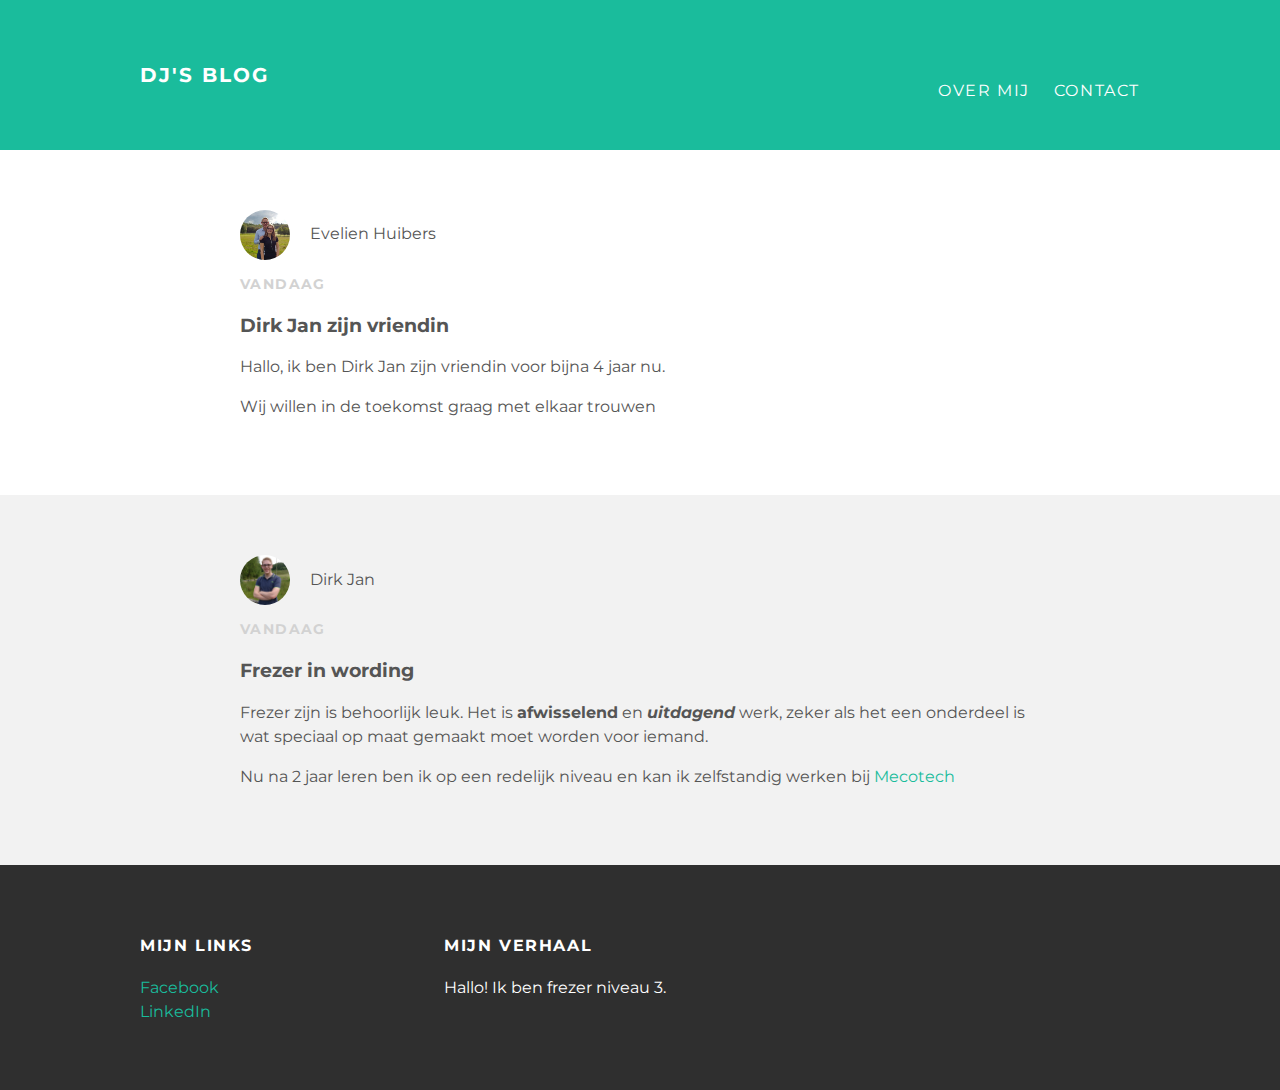
<file: index.html>
<!DOCTYPE html>
<html>
 <head>
   <title>DJ's blog</title>
   <link rel="stylesheet" type="text/css" href="styles.css">
 </head>
 <body>
   <div id="header">
     <div class="container">
       <a id="header-title" href="index.html">DJ's blog</a>
       <ul id="header-nav" class="navbar-links">
         <li><a href="about.html">Over mij</a></li>
         <li><a href="mailto:dirkjanvanvliet@live.nl">Contact</a></li>
       </ul>
     </div>
   </div>
   <div id="content">
     <div class="post-container">
       <div class="post">
         <div class="post-author">
           <img src="Evelien.jpg">
           <span>Evelien Huibers</span>
         </div>
         <p class="post-date">Vandaag</p>
         <h3 class="post-title">Dirk Jan zijn vriendin</h3>
         <div class="post-content">
           <p>Hallo, ik ben Dirk Jan zijn vriendin voor bijna 4 jaar nu.</p>
           <p>Wij willen in de toekomst graag met elkaar trouwen</p>
         </div>
       </div>
     </div>
      <div class="post-container">
        <div class="post">
         <div class="post-author">
           <img src="Profielfoto.jpg">
           <span>Dirk Jan</span>
         </div>
         <p class="post-date">Vandaag</p>
         <h3 class="post-title">Frezer in wording</h3>
         <div class="post-content">
           <p> Frezer zijn is behoorlijk leuk. Het is <strong>afwisselend</strong> en <strong><em>uitdagend</em></strong> werk, zeker als het een onderdeel is wat speciaal op maat gemaakt moet worden voor iemand.</p>
           <p>Nu na 2 jaar leren ben ik op een redelijk niveau en kan ik zelfstandig werken bij <a href="http://www.mecotech.nl/organisatie">Mecotech<a/></p>
         </div>
        </div>
       </div>
      <div id="footer">
       <div class="container">
        <div class="collumn">
        <h4>Mijn Links</h4>
        <p>
          <a href="https://www.facebook.com/dirkjan.vanvliet.75?ref=bookmarks">Facebook</a>
           <br>
          <a href="https://www.linkedin.com/in/dirk-jan-van-vliet-6615b0173/">LinkedIn</a>
        <p>
      </div>
      <div class="collumn">
        <h4>Mijn Verhaal</h4>
        <p>Hallo! Ik ben frezer niveau 3.</p>
      </div>
     </div>
   </div>
 </body>
</html>
</file>
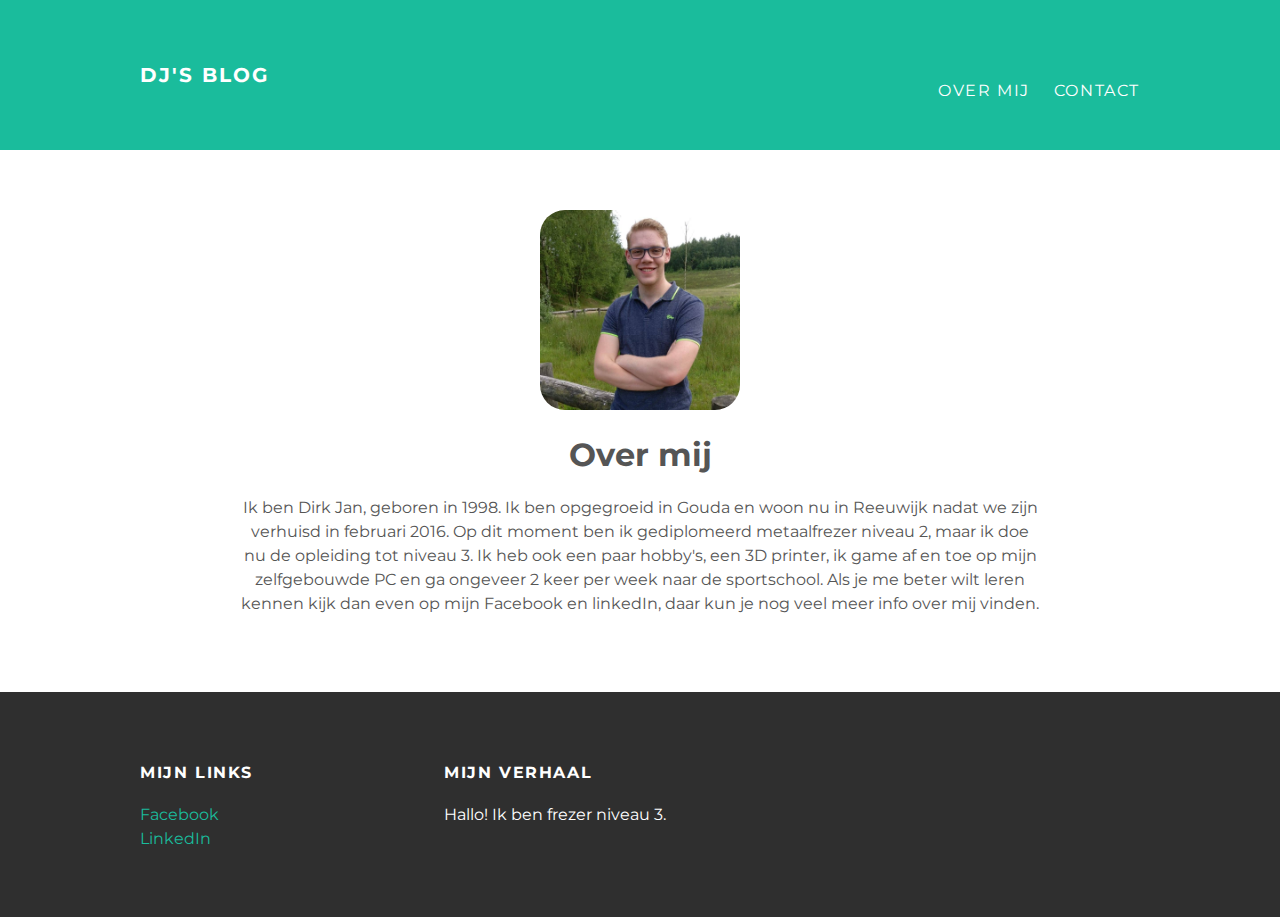
<file: about.html>
<!DOCTYPE html>
<html>
 <head>
   <title>DJ's blog</title>
   <link rel="stylesheet" type="text/css" href="styles.css">
 </head>
 <body>
   <div id="header">
     <div class="container">
       <a id="header-title" href="index.html">DJ's blog</a>
       <ul id="header-nav" class="navbar-links">
         <li><a href="about.html">Over mij</a></li>
         <li><a href="mailto:dirkjanvanvliet@live.nl">Contact</a></li>
       </ul>
     </div>
   </div>
   <div id="content">
     <div class="container">
       <div class="about">
         <div class="about-author">
           <img src="Profielfoto.jpg">
         </div>
         <h1 class="about-title">Over mij</h1>
         <div class="about-content">
           <p>Ik ben Dirk Jan, geboren in 1998. Ik ben opgegroeid in Gouda en woon nu in Reeuwijk nadat we zijn verhuisd in februari 2016. Op dit moment ben ik gediplomeerd metaalfrezer niveau 2,
           maar ik doe nu de opleiding tot niveau 3. Ik heb ook een paar hobby's, een 3D printer, ik game af en toe op mijn zelfgebouwde PC en ga ongeveer 2 keer per week naar de sportschool.
           Als je me beter wilt leren kennen kijk dan even op mijn Facebook en linkedIn, daar kun je nog veel meer info over mij vinden.</p>
       </div>
     </div>
   </div>
   <div id="footer">
     <div class="container">
      <div class="collumn">
        <h4>Mijn Links</h4>
        <p>
          <a href="https://www.facebook.com/dirkjan.vanvliet.75?ref=bookmarks">Facebook</a>
           <br>
          <a href="https://www.linkedin.com/in/dirk-jan-van-vliet-6615b0173/">LinkedIn</a>
        <p>
      </div>
      <div class="collumn">
        <h4>Mijn Verhaal</h4>
        <p>Hallo! Ik ben frezer niveau 3.</p>
      </div>
     </div>
   </div>
 </body>
</html>
</file>
<file: styles.css>
@import url(http://fonts.googleapis.com/css?family=Montserrat:400,700);
body {
  color: #555;
  margin: 0;

  font-family: 'montserrat', sans-serif;
}

#header {
  background-color: #1abc9c;
  height: 150px;
  line-height: 150px;
}

#header a {
  color: white;
  text-decoration: none;
  text-transform: uppercase;
  letter-spacing: 0.1em;
}

#header a:hover {
  color: #222;
}

#header-title {
  display: block;
  float: left;
  font-size: 20px;
  font-weight: bold;
}

#header-nav {
  display: block;
  float: right;
}

#header-nav li {
  display: inline;
  padding-left: 20px;
  margin-top: 0;
}
.container {
  max-width: 1000px;
  margin: 0 auto;
}

#footer {
  background-color: #2f2f2f;
  padding: 50px;
}
.collumn {
  min-width: 300px;
  display: inline-block;
  vertical-align: top;
}

#footer h4 {
  color: white;
  text-transform: uppercase;
  letter-spacing: 0.1em;
}

#footer p {
  color: white;
}

a{
  color: #1abc9c;
  text-decoration: none;
}

a:hover {
  color: #F6A623
}

.post {
  max-width: 800px;
  margin: 0 auto;
  padding: 60px 0;
}

.about {
  max-width: 800px;
  margin: 0 auto;
  padding: 60px 0;
  text-align: center;
}

.about img {
  height: 200px;
  width: 200px;
  border-radius: 25px
}

.post-author img {
  width: 50px;
  height: 50px;
  vertical-align: middle;
  border-radius: 25px;
}

.post-author span {
  margin-left: 16px;
}

.post-date {
  color: #D2D2D2;
  font-size: 14px;
  font-weight: bold;
  text-transform: uppercase;
  letter-spacing: 0.1em;
}

h1, h2, h3, h4 {
  color#333;
}

p {
  line-height: 1.5;
}

.post-container:nth-child(even) {
  background-color: #f2f2f2;
}
</file>
